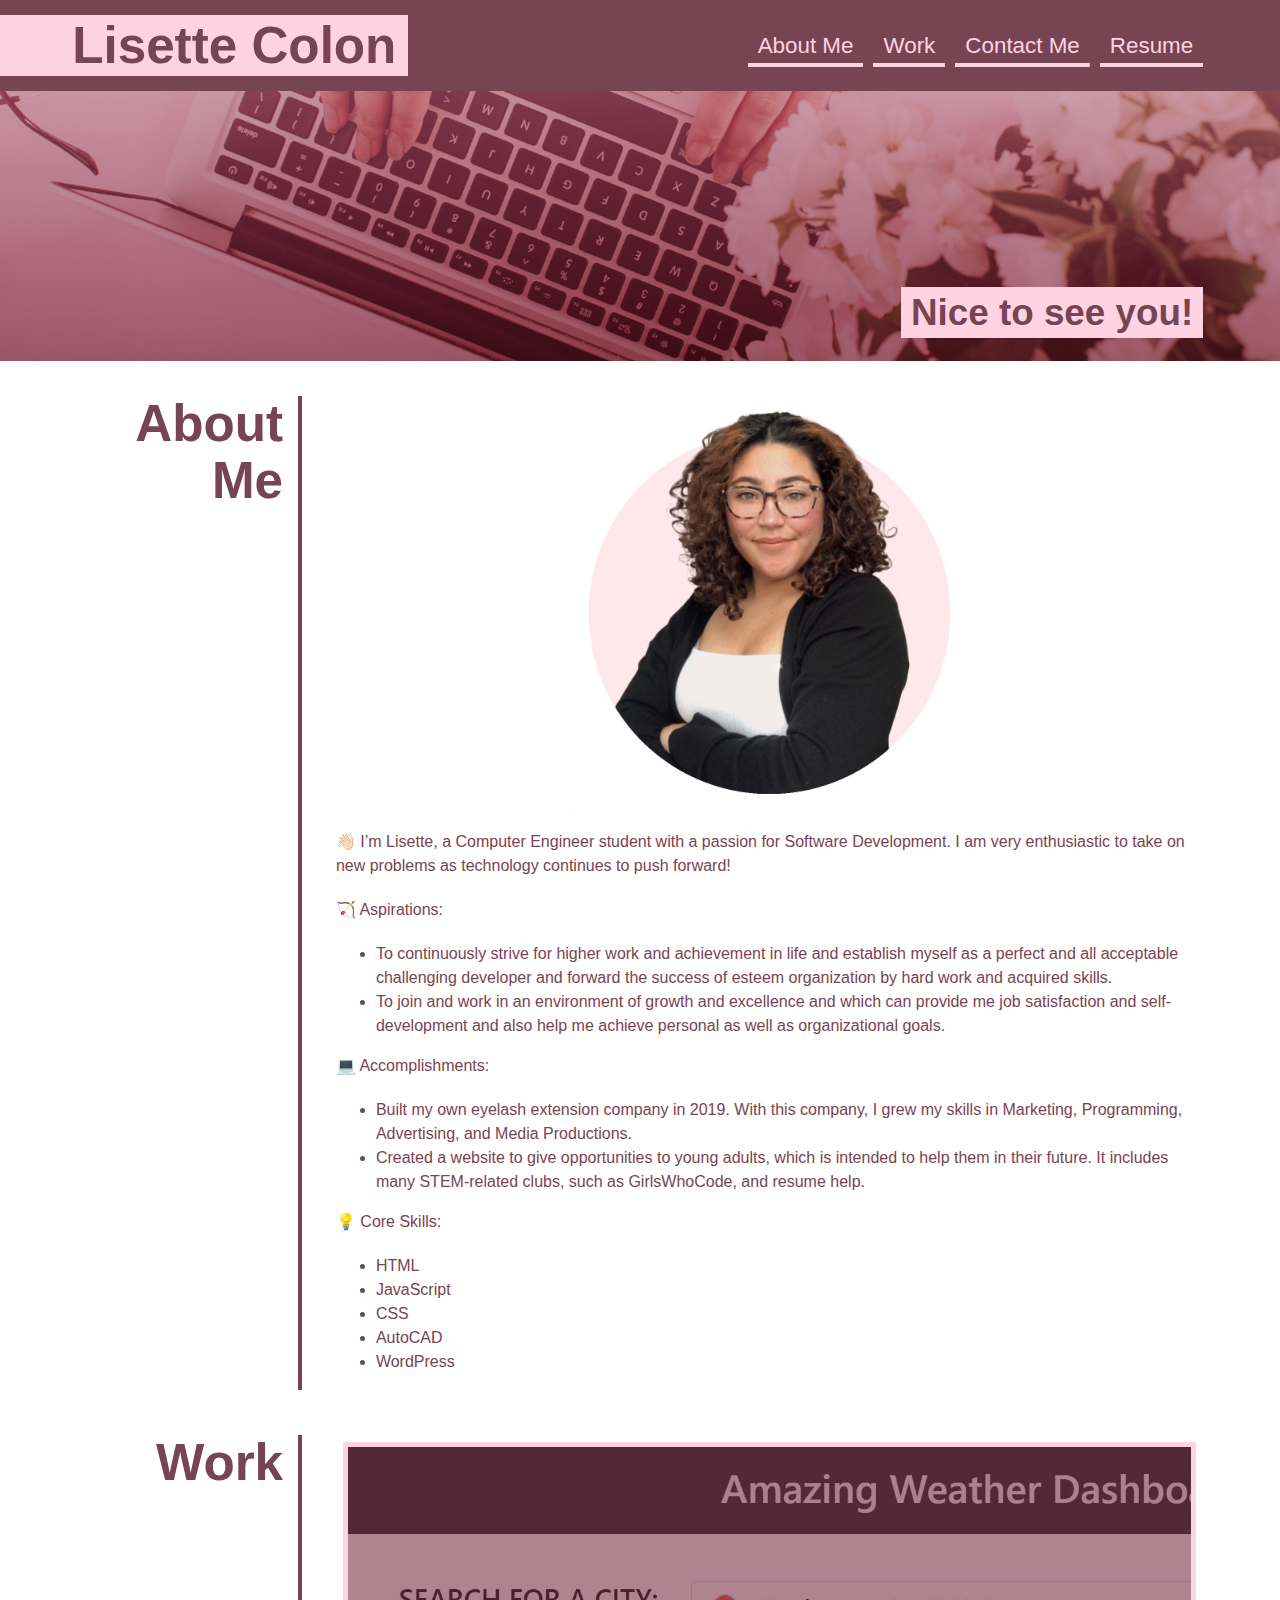
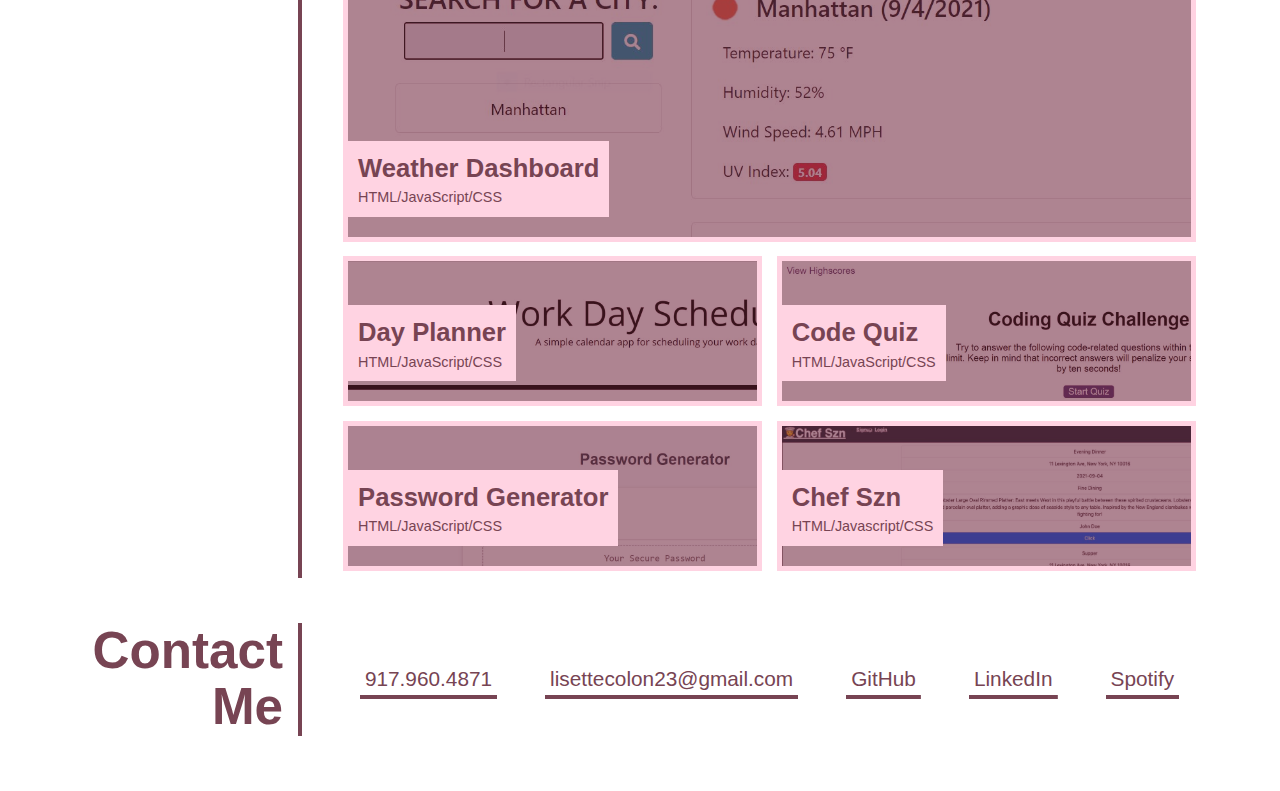
<file: Main/index.html>
<!DOCTYPE html>
<html lang="en">

<head>
  <meta charset="UTF-8">
  <meta name="viewport" content="width=device-width, initial-scale=1.0">
  <meta http-equiv="X-UA-Compatible" content="ie=edge">
  <title>Lisette // Web Developer</title>
  <link rel="stylesheet" href="./assets/css/style.css" />
</head>

<body>
  <!-- main logo / nav -->
  <header>
    <h1>Lisette Colon</h1>
    <nav>
      <a href="#about">About Me</a>
      <a href="#work">Work</a>
      <a href="#contact">Contact Me</a>
      <!-- Link this to your resume! -->
      <a href="https://docs.google.com/document/d/13p0dTkXqRoM1dX8t98RG720hTRwxoc7AeLsp6-VZ4kM/edit?usp=sharing">Resume</a>
    </nav>
  </header>

  <!-- hero banner -->
  <section class="hero-banner">
    <div>
      <h2>Nice to see you!</h2>
    </div>
  </section>

  <main class="page-wrapper">
    <!-- about me -->
    <section class="page-section" id="about">
      <h2>About Me</h2>
      <div>
        <img src="assets/images/Me.jpg" class="center">
        <p>
          👋🏻 I’m Lisette, a Computer Engineer student with a passion for Software Development. I am very enthusiastic to take on new problems as technology continues to push forward!</p>


<p>🏹 Aspirations:</p>
<ul>
  <li>To continuously strive for higher work and achievement in life and establish myself as a perfect and all acceptable challenging developer and forward the success of esteem organization by hard work and acquired skills.</li>
  <li>To join and work in an environment of growth and excellence and which can provide me job satisfaction and self-development and also help me achieve personal as well as organizational goals.</li>
</ul> 

<p>💻 Accomplishments:<p>
  <ul>
    <li>Built my own eyelash extension company in 2019. With this company, I grew my skills in Marketing, Programming, Advertising, and Media Productions.</li>
    <li>Created a website to give opportunities to young adults, which is intended to help them in their future. It includes many STEM-related clubs, such as GirlsWhoCode, and resume help.</li>
  </ul>

<p>💡 Core Skills:</p>
<ul>
<li>HTML</li>
<li>JavaScript</li>
<li>CSS</li>
<li>AutoCAD</li>
<li>WordPress</li>
</ul>
      </div>
    </section>

    <!-- portfolio container -->
    <section class="page-section" id="work">
      <h2>Work</h2>
      <div class="flex-container">

        <a href="#" class="flex-item weather-dashboard">
          <div>
            <h3>Weather Dashboard</h3>
            <span>HTML/JavaScript/CSS</span>
          </div>
        </a>
        
        <a href="#" class="flex-item day-planner">
          <div>
            <h3>Day Planner</h3>
            <span>HTML/JavaScript/CSS</span>
          </div>
        </a>
        <a href="#" class="flex-item code-quiz">
          <div>
            <h3>Code Quiz</h3>
            <span>HTML/JavaScript/CSS</span>
          </div>
        </a>

        <a href="#" class="flex-item password-generator">
          <div>
            <h3>Password Generator</h3>
            <span>HTML/JavaScript/CSS</span>
          </div>
        </a>

    
        <a href="#" class="flex-item chef-image">
          <div>
            <h3>Chef Szn</h3>
           <span>HTML/Javascript/CSS</span>
          </div>
        </a>

      </div>
    </section>

    <!-- contact -->
    <section class="page-section contact" id="contact">
      <h2>Contact Me</h2>
      <div>
        <address>
          <a href="tel:+19179604871">917.960.4871</a>
          <a href="mailto:lisettecolon23@gmail.com">lisettecolon23@gmail.com</a>
          <a href="https://github.com/CodebyL">GitHub</a>
          <a href="https://www.linkedin.com/in/lisettecolon/">LinkedIn</a>
          <a href="http://open.spotify.com/user/l.ilymarie?si=a2b9462b14804702">Spotify</a>
        </address>
      </div>
    </section>
  </main>
</body>

</html>
</file>
<file: Main/assets/css/style.css>
* {
  box-sizing: border-box;
}

/* brand color palette */
:root {
  --primary: rgb(119, 68, 83);
  --secondary: rgb(255, 211, 226);
  --tertiary: rgb(119, 68, 83);
  --dark: rgb(33, 28, 30);
  --light: rgb(255, 255, 255);
}
/* centering my photo*/
.center {
  display: block;
  margin-left: auto;
  margin-right: auto;
  width: 50%;
}
body {
  margin: 0;
  padding: 0;
  font-family: 'Trebuchet MS', 'Lucida Sans Unicode', 'Lucida Grande', 'Lucida Sans', Arial, sans-serif;
  color: var(--primary);
  background-color: var(--light);
  line-height: 1.5;
}

h1,
h2,
h3,
h4,
h5,
h6 {
  margin: 0;
}

p {
  margin: 0;
}

header {
  padding: 15px 6% 15px 0;
  display: flex;
  flex-direction: row;
  justify-content: space-between;
  flex-wrap: wrap;
  align-items: center;
  background-color: var(--tertiary);
  box-shadow: 0 5px 35px rgba(206, 146, 169, 0.4);
}

header h1 {
  color: var(--tertiary);
  background-color: var(--secondary);
  padding: 5px 1% 5px 6%;
  margin: 0;
  font-size: 4vw;
  line-height: 1;
}

nav {
  display: flex;
  flex-direction: row;
  flex-wrap: wrap;
}

nav a {
  text-decoration: none;
  padding: 5px 10px;
  color: var(--secondary);
  margin-right: 10px;
  background-image: linear-gradient(270deg, var(--secondary) 0%, var(--secondary) 100%);
  background-repeat: no-repeat;
  background-size: 100% 0.2em;
  background-position: bottom;
  transition: all 0.25s ease-in;
  font-size: 1.4rem;
}

nav a:hover {
  background-size: 100% 100%;
  color: var(--primary);
}

nav a:last-child {
  margin-right: 0;
}

main {
  margin-top: 20px;
  margin-bottom: 45px;
}

.hero-banner {
  background: rgb(120, 68, 81);
  background-image: url("../images/keyboard.png"), linear-gradient(180deg, var(--secondary) 0%, var(--primary) 100%);
  background-size: cover;
  background-position: center;
  background-blend-mode: soft-light;
  min-height: 30vh;
  color: var(--light);
  padding: 2% 6%;
  display: flex;
  justify-content: flex-end;
  align-items: flex-end;
  text-align: right;
}

.hero-banner div {
  flex: 0 0 90%;
}

.hero-banner h2 {
  background-color: var(--secondary);
  color: var(--tertiary);
  margin: 0;
  padding: 5px 10px;
  font-size: 2.3rem;
  line-height: 1.2;
  display: inline;
}

.page-wrapper {
  max-width: 88%;
  margin-left: auto;
  margin-right: auto;
}

.page-section {
  margin: 25px 0;
  padding: 10px 0;
  display: flex;
  flex-direction: row;
  flex-wrap: wrap;
  align-items: stretch;
  justify-content: space-between;
}

.page-section > h2 {
  flex: 0 0 20%;
  text-align: right;
  padding-right: 15px;
  border-right: 4px solid var(--primary);
  font-size: 4vw;
  line-height: 1.1;
}

.page-section > div {
  flex: 0 0 77%;
}

.page-section p {
  margin-bottom: 20px;
}

.flex-container {
  display: flex;
  flex-wrap: wrap;
  justify-content: center;
}

.flex-item {
  border: 5px solid var(--secondary);
  background-color: var(--primary);
  color: var(--tertiary);
  min-height: 150px;
  max-height: 150px;
  flex-basis: calc(50% - 1em);
  display: flex;
  align-items: flex-end;
  padding: 0 0 20px 0;
  margin: 0.5em;
  text-decoration: none;
  background-blend-mode: soft-light;
  background-size: 150%;
  transition: all 0.5s;
  font-size: 0.9rem;
}

/* feature first portfolio item */
.flex-item:first-child {
    min-height: 400px;
    flex-basis: 100%;
}

.flex-item:hover {
  background-color: rgba(0, 0, 0, 0.3);
}

.flex-item div {
  background-color: var(--secondary);
  padding: 8px 10px;
}

.flex-item h3 {
  font-size: 1.6rem;
}

.contact address {
  display: flex;
  flex-wrap: wrap;
  justify-content: space-around;
  align-items: center;
  height: 100%;
}

.contact address a {
  color: var(--tertiary);
  padding: 5px;
  text-decoration: none;
  font-size: 1.3rem;
  font-style: normal;
  background-image: linear-gradient(270deg, var(--primary) 0%, var(--primary) 100%);
  background-repeat: no-repeat;
  background-size: 100% 0.2em;
  background-position: bottom;
  transition: all 0.25s ease-in;
  margin: 0 0.2rem 0.1rem;
  display: inline-block;
}

.contact address a:hover {
  background-size: 100% 88%;
  color: var(--secondary);
}

/* portfolio project images */
.chef-image {
  background-image: url("../images/Chef\ SZN.JPG");
}

.day-planner {
  background-image: url("../images/Work\ Day\ Scheduler.JPG");
}

.code-quiz {
  background-image: url("../images/Code\ Quiz.JPG");
}

.password-generator {
  background-image: url("../images/password\ generator.JPG");
}

.weather-dashboard {
  background-image: url("../images/Weather\ Dashboard.JPG");
}

/* end portfolio project images */

@media screen and (max-width: 980px) {
  header {
    padding: 0 0 10px 0;
    justify-content: center;
    text-align: center;
  }

  header h1 {
    width: 100%;
    padding: 5px;
    margin-bottom: 10px;
    font-size: 10vw;
  }

  header nav {
    justify-content: center;
  }

  .page-section > h2,
  .page-section > div {
    flex: 0 0 100%;
  }

  .page-section > h2 {
    border-right: none;
    border-bottom: 4px solid var(--primary);
    margin-bottom: 20px;
    padding-bottom: 10px;
    text-align: left;
    font-size: 7vw;
  }
}

@media screen and (max-width: 768px) {
  .flex-item,
  .flex-item:first-child {
    flex-basis: 100%;
  }

  .flex-item:first-child {
    min-height: 150px;
  }

  .hero-banner {
    justify-content: center;
    text-align: center;
  }

  .contact address {
    flex-direction: column;
    align-items: flex-start;
  }
}
</file>
